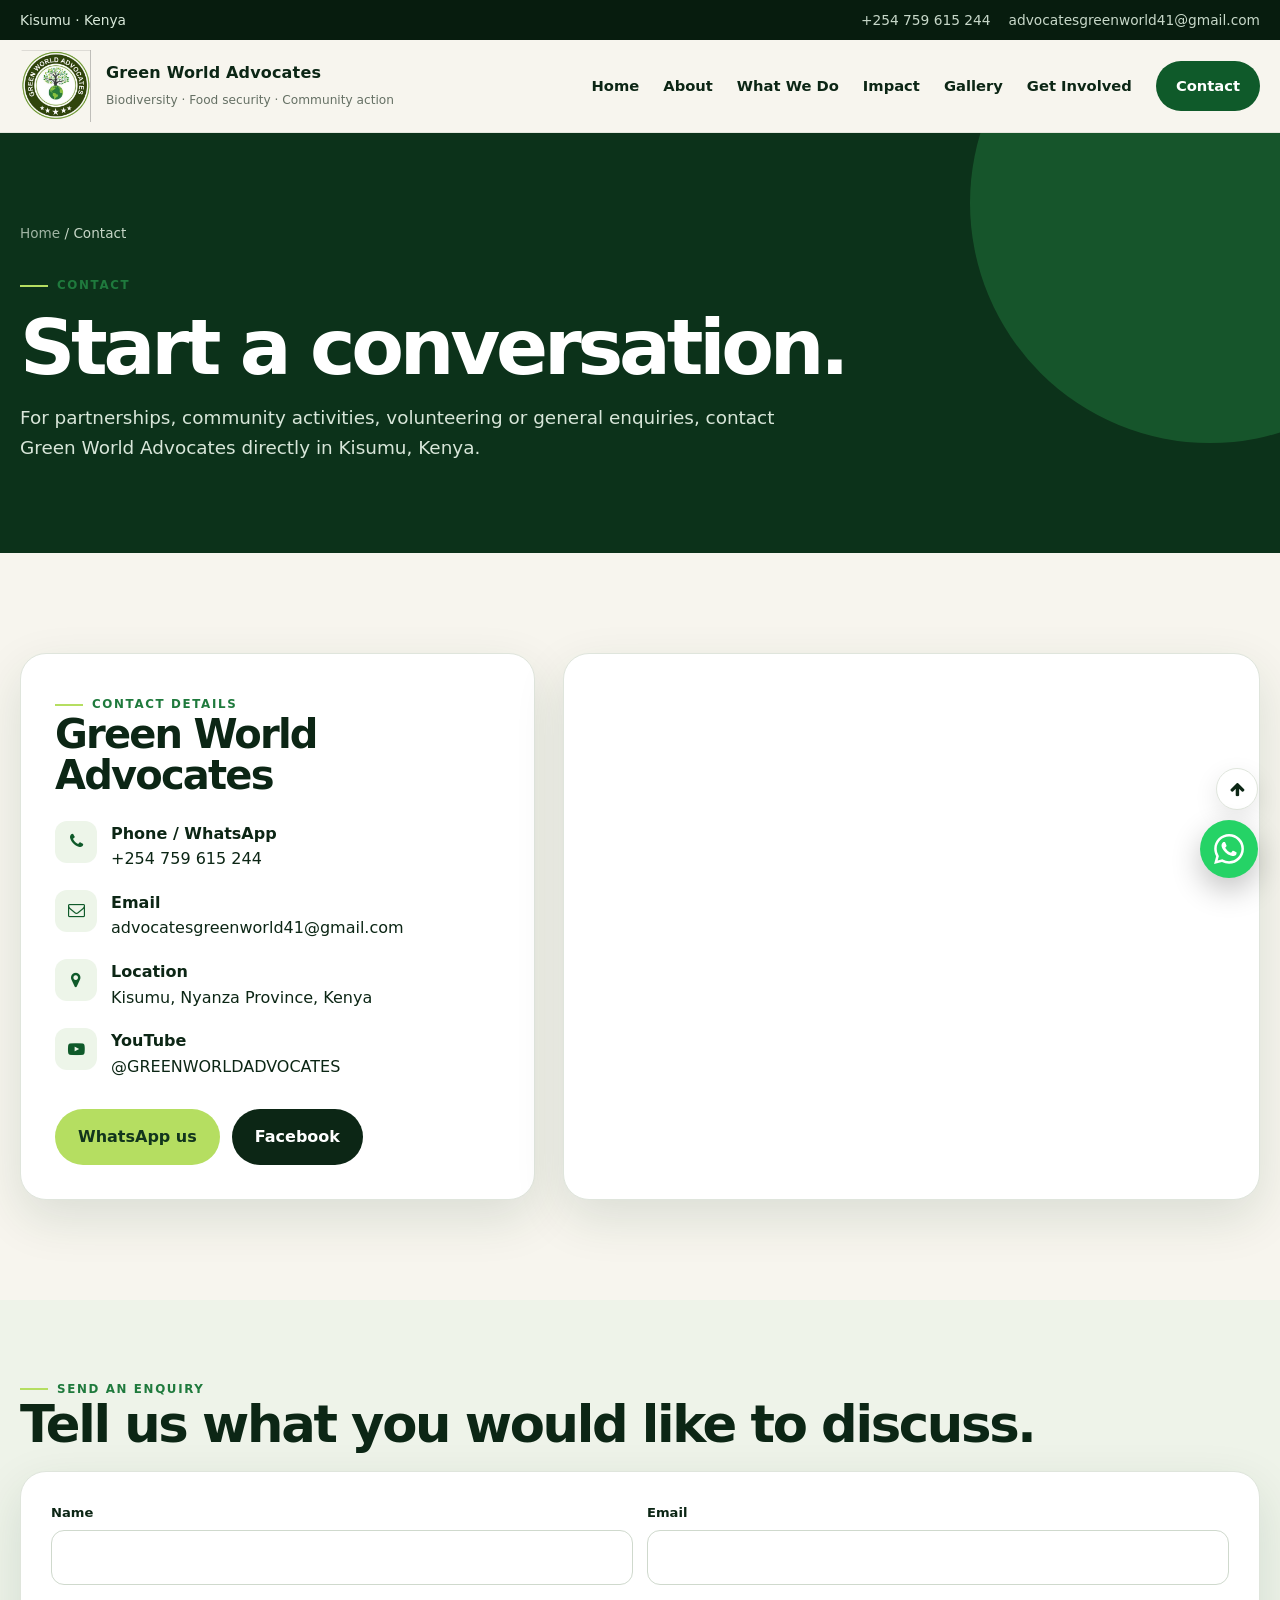
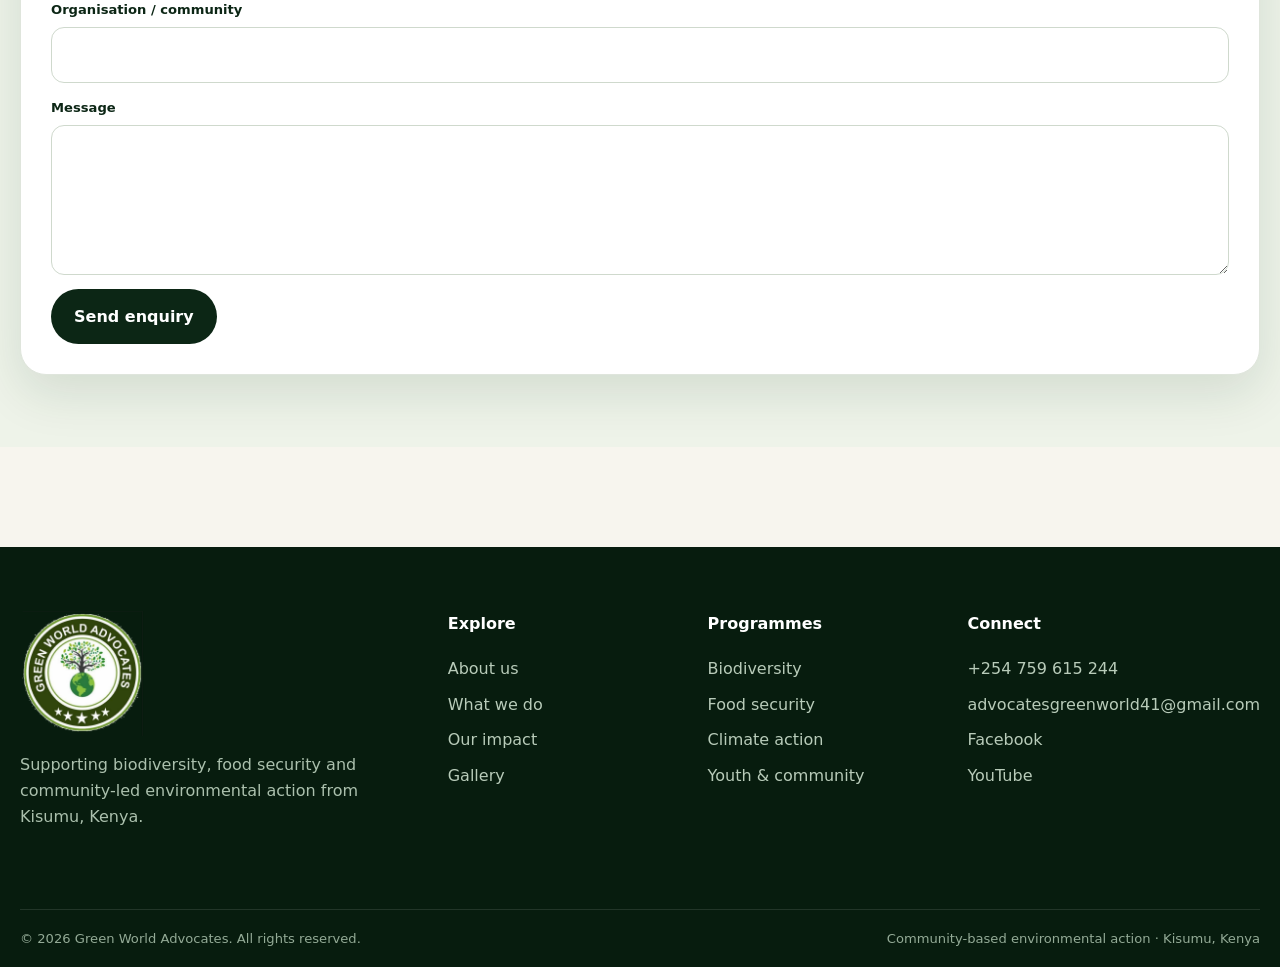
<file: contact.html>
<!doctype html><html lang="en"><head><meta charset="utf-8"><meta name="viewport" content="width=device-width,initial-scale=1,viewport-fit=cover"><title>Contact Green World Advocates | Kisumu, Kenya</title><meta name="description" content="Contact Green World Advocates by phone, WhatsApp, email or social media."><link rel="canonical" href="https://green-world-advocates-demo.vercel.app/contact.html"><link rel="image_src" href="https://green-world-advocates-demo.vercel.app/social-preview-v2.jpg"><meta property="og:type" content="website"><meta property="og:site_name" content="Green World Advocates"><meta property="og:locale" content="en_KE"><meta property="og:title" content="Contact Green World Advocates | Kisumu, Kenya"><meta property="og:description" content="Contact Green World Advocates by phone, WhatsApp, email or social media."><meta property="og:url" content="https://green-world-advocates-demo.vercel.app/contact.html"><meta property="og:image" content="https://green-world-advocates-demo.vercel.app/social-preview-v2.jpg"><meta property="og:image:url" content="https://green-world-advocates-demo.vercel.app/social-preview-v2.jpg"><meta property="og:image:secure_url" content="https://green-world-advocates-demo.vercel.app/social-preview-v2.jpg"><meta property="og:image:type" content="image/jpeg"><meta property="og:image:width" content="1200"><meta property="og:image:height" content="630"><meta property="og:image:alt" content="Green World Advocates logo and organisation name"><meta name="twitter:card" content="summary_large_image"><meta name="twitter:title" content="Contact Green World Advocates | Kisumu, Kenya"><meta name="twitter:description" content="Contact Green World Advocates by phone, WhatsApp, email or social media."><meta name="twitter:image" content="https://green-world-advocates-demo.vercel.app/social-preview-v2.jpg"><meta itemprop="name" content="Contact Green World Advocates | Kisumu, Kenya"><meta itemprop="description" content="Contact Green World Advocates by phone, WhatsApp, email or social media."><meta itemprop="image" content="https://green-world-advocates-demo.vercel.app/social-preview-v2.jpg"><link rel="icon" href="assets/favicon.png"><link rel="apple-touch-icon" href="assets/favicon.png"><meta name="theme-color" content="#0c321a"><link rel="stylesheet" href="assets/font-awesome/css/font-awesome.min.css"><link rel="stylesheet" href="styles.css"></head><body id="top"><div class="topbar"><div class="container"><div>Kisumu · Kenya</div><div class="topbar-right"><a href="tel:+254759615244">+254 759 615 244</a><a href="mailto:advocatesgreenworld41@gmail.com">advocatesgreenworld41@gmail.com</a></div></div></div>
<header class="site-header"><div class="container nav-wrap"><a class="brand" href="index.html"><img class="brand-logo" src="assets/logo-transparent-4k.png" alt="Green World Advocates logo"><div class="brand-copy"><strong>Green World Advocates</strong><span>Biodiversity · Food security · Community action</span></div></a><nav class="desktop-nav"><a class="" href="index.html">Home</a><a class="" href="about.html">About</a><div class="dropdown"><a class="" href="programs.html">What We Do</a><div class="dropdown-menu">
<a href="programs.html">Programme overview</a><a href="biodiversity.html">Biodiversity & restoration</a><a href="food-security.html">Food security & agribusiness</a><a href="climate-action.html">Climate & environmental action</a><a href="youth-community.html">Youth, sport & community</a></div></div><a class="" href="impact.html">Impact</a><a class="" href="gallery.html">Gallery</a><a class="" href="get-involved.html">Get Involved</a><a class="nav-cta active" href="contact.html">Contact</a></nav><button class="menu-btn" aria-label="Open menu" aria-expanded="false"><i class="fa fa-bars" aria-hidden="true"></i></button></div><nav class="mobile-nav"><a href="index.html">Home</a><a href="about.html">About</a><a href="programs.html">What We Do</a><a href="impact.html">Impact</a><a href="gallery.html">Gallery</a><a href="get-involved.html">Get Involved</a><a href="contact.html">Contact</a></nav></header><section class="page-hero"><div class="container"><div class="breadcrumbs"><a href="index.html">Home</a> / Contact</div><span class="eyebrow">Contact</span><h1 class="display" style="max-width:950px;margin-top:16px">Start a conversation.</h1><p>For partnerships, community activities, volunteering or general enquiries, contact Green World Advocates directly in Kisumu, Kenya.</p></div></section>
<section class="section"><div class="container contact-grid"><div class="contact-panel card"><span class="eyebrow">Contact details</span><h2 class="h2" style="font-size:2.5rem">Green World Advocates</h2><div class="contact-list"><div class="contact-item"><div class="icon"><i class="fa fa-phone" aria-hidden="true"></i></div><div><strong>Phone / WhatsApp</strong><br><a href="tel:+254759615244">+254 759 615 244</a></div></div><div class="contact-item"><div class="icon"><i class="fa fa-envelope-o" aria-hidden="true"></i></div><div><strong>Email</strong><br><a href="mailto:advocatesgreenworld41@gmail.com">advocatesgreenworld41@gmail.com</a></div></div><div class="contact-item"><div class="icon"><i class="fa fa-map-marker" aria-hidden="true"></i></div><div><strong>Location</strong><br>Kisumu, Nyanza Province, Kenya</div></div><div class="contact-item"><div class="icon"><i class="fa fa-youtube-play" aria-hidden="true"></i></div><div><strong>YouTube</strong><br><a href="https://www.youtube.com/@GREENWORLDADVOCATES" target="_blank" rel="noopener">@GREENWORLDADVOCATES</a></div></div></div><div class="hero-actions" style="margin-top:30px"><a class="btn btn-primary" href="https://wa.me/254759615244" target="_blank" rel="noopener">WhatsApp us</a><a class="btn btn-dark" href="https://web.facebook.com/profile.php?id=100087711067846" target="_blank" rel="noopener">Facebook</a></div></div><div class="map card"><iframe loading="lazy" src="https://www.google.com/maps?q=Kisumu%2C%20Kenya&output=embed" title="Map of Kisumu, Kenya"></iframe></div></div></section>
<section class="section-sm" style="background:#eef3e9"><div class="container"><span class="eyebrow">Send an enquiry</span><h2 class="h2">Tell us what you would like to discuss.</h2><form class="card" style="padding:30px" action="mailto:advocatesgreenworld41@gmail.com" method="post" enctype="text/plain"><div class="form-grid"><div class="field"><label>Name</label><input name="name" required></div><div class="field"><label>Email</label><input type="email" name="email" required></div><div class="field full"><label>Organisation / community</label><input name="organisation"></div><div class="field full"><label>Message</label><textarea name="message" required></textarea></div><div class="full"><button class="btn btn-dark" type="submit">Send enquiry</button></div></div></form></div></section><footer class="site-footer"><div class="container footer-top"><div class="footer-brand"><img class="footer-logo" src="assets/logo-transparent-4k.png" alt="Green World Advocates logo"><p>Supporting biodiversity, food security and community-led environmental action from Kisumu, Kenya.</p></div><div class="footer-col"><h4>Explore</h4><a href="about.html">About us</a><a href="programs.html">What we do</a><a href="impact.html">Our impact</a><a href="gallery.html">Gallery</a></div><div class="footer-col"><h4>Programmes</h4><a href="biodiversity.html">Biodiversity</a><a href="food-security.html">Food security</a><a href="climate-action.html">Climate action</a><a href="youth-community.html">Youth & community</a></div><div class="footer-col"><h4>Connect</h4><a href="tel:+254759615244">+254 759 615 244</a><a href="mailto:advocatesgreenworld41@gmail.com">advocatesgreenworld41@gmail.com</a><a href="https://web.facebook.com/profile.php?id=100087711067846" target="_blank" rel="noopener">Facebook</a><a href="https://www.youtube.com/@GREENWORLDADVOCATES" target="_blank" rel="noopener">YouTube</a></div></div><div class="container footer-bottom"><span>© 2026 Green World Advocates. All rights reserved.</span><span>Community-based environmental action · Kisumu, Kenya</span></div></footer>
<a class="backtop" href="#top" aria-label="Back to top"><i class="fa fa-arrow-up" aria-hidden="true"></i></a><a class="floating-whatsapp" href="https://wa.me/254759615244" target="_blank" rel="noopener" aria-label="Chat on WhatsApp"><img src="assets/whatsapp.svg" alt="WhatsApp"></a><script src="script.js"></script></body></html>
</file>
<file: styles.css>
:root{
  --ink:#0c2615;
  --green:#0f5a2a;
  --green-2:#1f7a3d;
  --lime:#b5de61;
  --cream:#f7f5ee;
  --white:#fff;
  --muted:#657064;
  --line:#dfe5dc;
  --shadow:0 18px 50px rgba(18,58,29,.12);
  --radius:26px;
  --max:1240px;
}
*{box-sizing:border-box}
html{scroll-behavior:smooth}
body{margin:0;font-family:Inter,ui-sans-serif,system-ui,-apple-system,BlinkMacSystemFont,"Segoe UI",sans-serif;color:var(--ink);background:var(--cream);line-height:1.6}
a{color:inherit;text-decoration:none}
img{display:block;max-width:100%}
button,input,textarea{font:inherit}
.container{width:min(calc(100% - 40px),var(--max));margin-inline:auto}
.eyebrow{display:inline-flex;align-items:center;gap:9px;text-transform:uppercase;letter-spacing:.14em;font-size:.74rem;font-weight:800;color:var(--green-2)}
.eyebrow::before{content:"";width:28px;height:2px;background:var(--lime)}
.display{font-size:clamp(2.8rem,6vw,6.8rem);line-height:.96;letter-spacing:-.055em;margin:0;font-weight:850}
.h2{font-size:clamp(2rem,4vw,4.3rem);line-height:1.02;letter-spacing:-.045em;margin:0 0 20px;font-weight:820}
.h3{font-size:clamp(1.35rem,2vw,2.1rem);line-height:1.15;margin:0 0 10px}
.lead{font-size:clamp(1.04rem,1.5vw,1.3rem);color:#dce7dc;max-width:720px}
.text-muted{color:var(--muted)}
.kicker{font-size:1.04rem;color:#dce7dc;max-width:760px}
.section{padding:100px 0}
.section-sm{padding:72px 0}
.card{background:#fff;border:1px solid var(--line);border-radius:var(--radius);box-shadow:var(--shadow)}
.btn{display:inline-flex;align-items:center;justify-content:center;gap:10px;padding:14px 22px;border-radius:999px;font-weight:800;transition:.25s ease;border:1px solid transparent}
.btn-primary{background:var(--lime);color:#12351d}
.btn-primary:hover{transform:translateY(-2px);background:#c4e87a}
.btn-dark{background:var(--ink);color:white}.btn-dark:hover{background:#153d22}
.btn-outline{border-color:rgba(255,255,255,.45);color:white}.btn-outline:hover{background:rgba(255,255,255,.09)}

.topbar{background:#071c0e;color:#d8e8d9;font-size:.86rem}
.topbar .container{display:flex;justify-content:space-between;align-items:center;padding:9px 0;gap:16px}
.topbar a{opacity:.92}.topbar a:hover{opacity:1}
.topbar-right{display:flex;gap:18px;align-items:center}
.site-header{position:sticky;top:0;z-index:50;background:rgba(247,245,238,.96);backdrop-filter:blur(16px);border-bottom:1px solid rgba(20,70,30,.08)}
.nav-wrap{min-height:92px;display:flex;align-items:center;justify-content:space-between;gap:22px}
.brand{display:flex;align-items:center;gap:14px;min-width:0}
.brand-logo{width:72px;height:72px;object-fit:contain;flex:none}
.brand-copy strong{display:block;font-size:1rem;letter-spacing:.01em}.brand-copy span{font-size:.76rem;color:var(--muted)}
.desktop-nav{display:flex;align-items:center;gap:24px;font-size:.92rem;font-weight:740}
.desktop-nav a{position:relative;padding:12px 0}
.desktop-nav a::after{content:"";position:absolute;left:0;right:100%;bottom:5px;height:2px;background:var(--green);transition:.2s}.desktop-nav a:hover::after,.desktop-nav a.active::after{right:0}
.nav-cta{padding:13px 20px!important;background:var(--green);color:white;border-radius:999px}.nav-cta::after{display:none}
.dropdown{position:relative}.dropdown-menu{position:absolute;top:100%;left:-22px;min-width:260px;background:white;border:1px solid var(--line);border-radius:18px;padding:12px;box-shadow:var(--shadow);opacity:0;visibility:hidden;transform:translateY(8px);transition:.2s}
.dropdown:hover .dropdown-menu{opacity:1;visibility:visible;transform:none}
.dropdown-menu a{display:block;padding:11px 13px;border-radius:10px}.dropdown-menu a:hover{background:#f1f5ee}.dropdown-menu a::after{display:none}
.menu-btn{display:none;border:0;background:transparent;font-size:1.35rem;padding:10px 12px;border-radius:999px}
.mobile-nav{display:none;border-top:1px solid var(--line);padding:14px 20px 22px;background:var(--cream)}
.mobile-nav.open{display:block}.mobile-nav a{display:block;padding:12px 2px;font-weight:750;border-bottom:1px solid var(--line)}

.hero{min-height:calc(100vh - 124px);display:flex;align-items:flex-end;position:relative;overflow:hidden;background:#123c21;color:white}
.hero-media{position:absolute;inset:0;background-size:cover;background-position:center 40%;transform:scale(1.01)}
.hero::before{content:"";position:absolute;inset:0;background:linear-gradient(90deg,rgba(6,27,13,.82) 0%,rgba(6,27,13,.45) 50%,rgba(6,27,13,.14) 74%,rgba(6,27,13,.22) 100%);z-index:1}
.hero::after{content:"";position:absolute;inset:auto 0 0;height:38%;background:linear-gradient(0deg,rgba(5,24,11,.82),transparent);z-index:1}
.hero-content{position:relative;z-index:2;padding:110px 0 86px;max-width:950px}
.hero-content .display{max-width:1000px}.hero-actions{display:flex;gap:12px;flex-wrap:wrap;margin-top:30px}
.hero-meta{display:flex;gap:32px;flex-wrap:wrap;margin-top:52px;color:#d7e8d8;font-size:.93rem}.hero-meta strong{color:white;display:block;font-size:1.45rem}

.page-hero{background:#0c321a;color:white;padding:90px 0 72px;position:relative;overflow:hidden}.page-hero::after{content:"";position:absolute;width:480px;height:480px;border-radius:50%;background:#1f743a;right:-170px;top:-170px;opacity:.55}.page-hero .container{position:relative;z-index:1}.page-hero p{max-width:760px;color:#d8e6d9;font-size:1.15rem}.breadcrumbs{font-size:.85rem;color:#c7d6c7;margin-bottom:24px}.breadcrumbs a{opacity:.8}

.impact-strip{background:var(--lime);color:#15391f}.impact-grid{display:grid;grid-template-columns:repeat(4,1fr)}.impact-item{padding:34px 24px;border-right:1px solid rgba(20,60,30,.2)}.impact-item:last-child{border-right:0}.impact-item strong{font-size:2.1rem;display:block;letter-spacing:-.04em}.impact-item span{font-size:.86rem;font-weight:700}

.split{display:grid;grid-template-columns:1.03fr .97fr;gap:64px;align-items:center}.split.reverse .media{order:2}.split.reverse .copy{order:1}
.media-frame{border-radius:32px;overflow:hidden;min-height:520px;box-shadow:var(--shadow);background:#dfe9d9}.media-frame img{width:100%;height:100%;min-height:520px;object-fit:cover}
.stat-row{display:grid;grid-template-columns:repeat(3,1fr);gap:16px;margin-top:28px}.stat-box{padding:18px;border-radius:18px;background:#edf3e9}.stat-box strong{display:block;font-size:1.45rem;color:var(--green)}.stat-box span{font-size:.82rem;color:var(--muted)}

.program-grid{display:grid;grid-template-columns:repeat(2,1fr);gap:22px;margin-top:42px}.program-card{position:relative;overflow:hidden;min-height:420px;border-radius:28px;background:#15391f;color:white}.program-card img{position:absolute;inset:0;width:100%;height:100%;object-fit:cover}.program-card::after{content:"";position:absolute;inset:0;background:linear-gradient(0deg,rgba(4,26,12,.92),rgba(4,26,12,.08) 70%)}.program-card-content{position:absolute;z-index:2;left:28px;right:28px;bottom:26px}.program-card .num{font-size:.75rem;letter-spacing:.14em;font-weight:800;color:var(--lime)}.program-card h3{font-size:2rem;margin:5px 0 8px}.program-card p{margin:0;color:#dce7dd;max-width:520px}.program-card .link{display:inline-flex;margin-top:14px;color:var(--lime);font-weight:800}

.feature-grid{display:grid;grid-template-columns:repeat(3,1fr);gap:20px;margin-top:34px}.feature{padding:30px}.feature-icon{width:48px;height:48px;border-radius:14px;background:#e8f2df;display:grid;place-items:center;font-size:1.12rem;margin-bottom:20px;color:var(--green)}.feature-icon .fa{line-height:1}.feature p{color:var(--muted)}

.process{background:#0a2c16;color:white}.process-grid{display:grid;grid-template-columns:repeat(4,1fr);gap:0;margin-top:46px;border-top:1px solid rgba(255,255,255,.16)}.process-step{padding:30px 28px;border-right:1px solid rgba(255,255,255,.16)}.process-step:last-child{border-right:0}.process-step .num{font-size:.72rem;color:var(--lime);font-weight:800}.process-step p{color:#c8d9ca}

.quote-band{background:#e6efda;padding:74px 0}.quote{font-size:clamp(1.7rem,3.5vw,3.8rem);line-height:1.08;letter-spacing:-.04em;max-width:1050px;margin:0}.quote strong{color:var(--green)}

.gallery-grid{display:grid;grid-template-columns:repeat(12,1fr);grid-auto-rows:220px;gap:16px;margin-top:40px}.gallery-card{border-radius:24px;overflow:hidden;position:relative;background:#dbe7d3}.gallery-card img{width:100%;height:100%;object-fit:cover;transition:.35s}.gallery-card:hover img{transform:scale(1.025)}.gallery-card::after{content:"";position:absolute;inset:45% 0 0;background:linear-gradient(0deg,rgba(4,26,12,.78),transparent)}.gallery-card figcaption{position:absolute;z-index:2;left:18px;right:18px;bottom:14px;color:white;font-weight:750}.gallery-card:nth-child(1){grid-column:span 7;grid-row:span 2}.gallery-card:nth-child(2){grid-column:span 5}.gallery-card:nth-child(3){grid-column:span 5}.gallery-card:nth-child(4){grid-column:span 4}.gallery-card:nth-child(5){grid-column:span 4}.gallery-card:nth-child(6){grid-column:span 4}

.timeline{margin-top:40px}.timeline-item{display:grid;grid-template-columns:140px 1fr;gap:26px;padding:28px 0;border-top:1px solid var(--line)}.timeline-item strong{color:var(--green);font-size:1.3rem}.timeline-item p{margin:4px 0;color:var(--muted)}

.detail-grid{display:grid;grid-template-columns:1fr 1fr;gap:26px}.detail-card{padding:30px}.detail-card ul{padding-left:20px}.detail-card li+li{margin-top:9px}

.cta{background:var(--green);color:white;border-radius:34px;padding:54px;display:grid;grid-template-columns:1fr auto;gap:30px;align-items:center}.cta p{color:#d6e7d8;margin-bottom:0;max-width:680px}

.contact-grid{display:grid;grid-template-columns:.85fr 1.15fr;gap:28px}.contact-panel{padding:34px}.contact-list{display:grid;gap:18px;margin-top:25px}.contact-item{display:grid;grid-template-columns:42px 1fr;gap:14px;align-items:start}.contact-item .icon{width:42px;height:42px;border-radius:12px;background:#edf5e9;display:grid;place-items:center;color:var(--green);font-size:1.05rem}.contact-item .icon .fa{line-height:1}.map{overflow:hidden;border-radius:26px;min-height:520px}.map iframe{width:100%;height:100%;min-height:520px;border:0}
.form-grid{display:grid;grid-template-columns:1fr 1fr;gap:14px}.form-grid .full{grid-column:1/-1}.field{display:grid;gap:7px}.field label{font-size:.82rem;font-weight:800}.field input,.field textarea{width:100%;border:1px solid #cfd9cd;border-radius:13px;padding:14px;background:white}.field textarea{min-height:150px;resize:vertical}

.site-footer{background:#071c0e;color:#d7e6d7;margin-top:100px}.footer-top{display:grid;grid-template-columns:1.4fr .8fr .8fr 1fr;gap:36px;padding:64px 0}.footer-logo{width:125px;height:125px;object-fit:contain;margin-bottom:14px}.footer-brand p{max-width:360px;color:#abc0ad}.footer-col h4{color:white;margin:0 0 14px}.footer-col a{display:block;color:#b8cbb9;padding:5px 0}.footer-bottom{border-top:1px solid rgba(255,255,255,.11);padding:18px 0;display:flex;justify-content:space-between;gap:18px;font-size:.82rem;color:#93aa96}

.floating-whatsapp{position:fixed;right:22px;bottom:22px;width:58px;height:58px;border-radius:50%;background:#25D366;display:grid;place-items:center;z-index:90;box-shadow:0 12px 30px rgba(0,0,0,.24);padding:14px;transition:.2s}.floating-whatsapp:hover{transform:translateY(-3px) scale(1.03)}.floating-whatsapp img{width:100%;height:100%;object-fit:contain}.backtop{position:fixed;right:22px;bottom:90px;width:42px;height:42px;border-radius:50%;background:white;border:1px solid var(--line);display:grid;place-items:center;z-index:80;box-shadow:0 8px 24px rgba(0,0,0,.1);font-weight:900}

.notice{padding:18px 22px;border-radius:18px;background:#eef4ea;border:1px solid #d7e3d4;color:#48604b;font-size:.93rem}

@media(max-width:1080px){
 .desktop-nav{gap:15px;font-size:.86rem}.brand-copy{display:none}.split{gap:38px}.feature-grid{grid-template-columns:1fr 1fr}.footer-top{grid-template-columns:1.4fr 1fr 1fr}.footer-top .footer-col:last-child{grid-column:2/4}.impact-grid{grid-template-columns:repeat(2,1fr)}.impact-item:nth-child(2){border-right:0}.impact-item:nth-child(-n+2){border-bottom:1px solid rgba(20,60,30,.2)}
}
@media(max-width:820px){
 .container{width:min(calc(100% - 28px),var(--max))}.topbar{display:none}.site-header{top:0}.nav-wrap{min-height:76px}.brand-logo{width:58px;height:58px}.brand-copy{display:block}.desktop-nav{display:none}.menu-btn{display:block}.section{padding:76px 0}.section-sm{padding:58px 0}.hero{min-height:78svh}.hero-content{padding:95px 0 58px}.hero::before{background:linear-gradient(0deg,rgba(5,25,12,.85),rgba(5,25,12,.26) 70%)}.hero-media{background-position:center center}.hero-meta{gap:20px;margin-top:35px}.split,.detail-grid,.contact-grid{grid-template-columns:1fr}.split.reverse .media,.split.reverse .copy{order:initial}.media-frame,.media-frame img{min-height:420px}.program-grid{grid-template-columns:1fr}.feature-grid{grid-template-columns:1fr 1fr}.process-grid{grid-template-columns:1fr 1fr}.process-step:nth-child(2){border-right:0}.process-step:nth-child(-n+2){border-bottom:1px solid rgba(255,255,255,.16)}.gallery-grid{grid-template-columns:1fr 1fr;grid-auto-rows:260px}.gallery-card:nth-child(n){grid-column:auto;grid-row:auto}.gallery-card:first-child{grid-column:1/-1}.cta{grid-template-columns:1fr;padding:36px}.footer-top{grid-template-columns:1fr 1fr}.footer-brand{grid-column:1/-1}.footer-top .footer-col:last-child{grid-column:auto}.timeline-item{grid-template-columns:100px 1fr}.map,.map iframe{min-height:420px}
}
@media(max-width:600px){
 .brand-copy strong{font-size:.88rem}.brand-copy span{display:none}.display{font-size:clamp(2.5rem,14vw,4.5rem)}.hero{min-height:80svh}.hero-content{padding-bottom:42px}.hero-actions{flex-direction:column;align-items:stretch}.btn{width:100%}.hero-meta{display:grid;grid-template-columns:1fr 1fr}.impact-grid{grid-template-columns:1fr}.impact-item{border-right:0;border-bottom:1px solid rgba(20,60,30,.2)!important}.impact-item:last-child{border-bottom:0!important}.stat-row{grid-template-columns:1fr}.feature-grid{grid-template-columns:1fr}.process-grid{grid-template-columns:1fr}.process-step{border-right:0!important;border-bottom:1px solid rgba(255,255,255,.16)}.process-step:last-child{border-bottom:0}.gallery-grid{display:grid;grid-template-columns:1fr;grid-auto-rows:320px}.gallery-card:first-child{grid-column:auto}.timeline-item{grid-template-columns:1fr;gap:4px}.form-grid{grid-template-columns:1fr}.form-grid .full{grid-column:auto}.footer-top{grid-template-columns:1fr}.footer-top .footer-col:last-child{grid-column:auto}.footer-bottom{flex-direction:column}.floating-whatsapp{width:56px;height:56px;right:16px;bottom:16px;padding:14px}.backtop{right:23px;bottom:82px}.page-hero{padding:68px 0 52px}.media-frame,.media-frame img{min-height:360px}
}
@media(max-width:390px){.container{width:min(calc(100% - 22px),var(--max))}.brand-logo{width:52px;height:52px}.hero-meta{grid-template-columns:1fr}.gallery-grid{grid-auto-rows:280px}}
</file>
